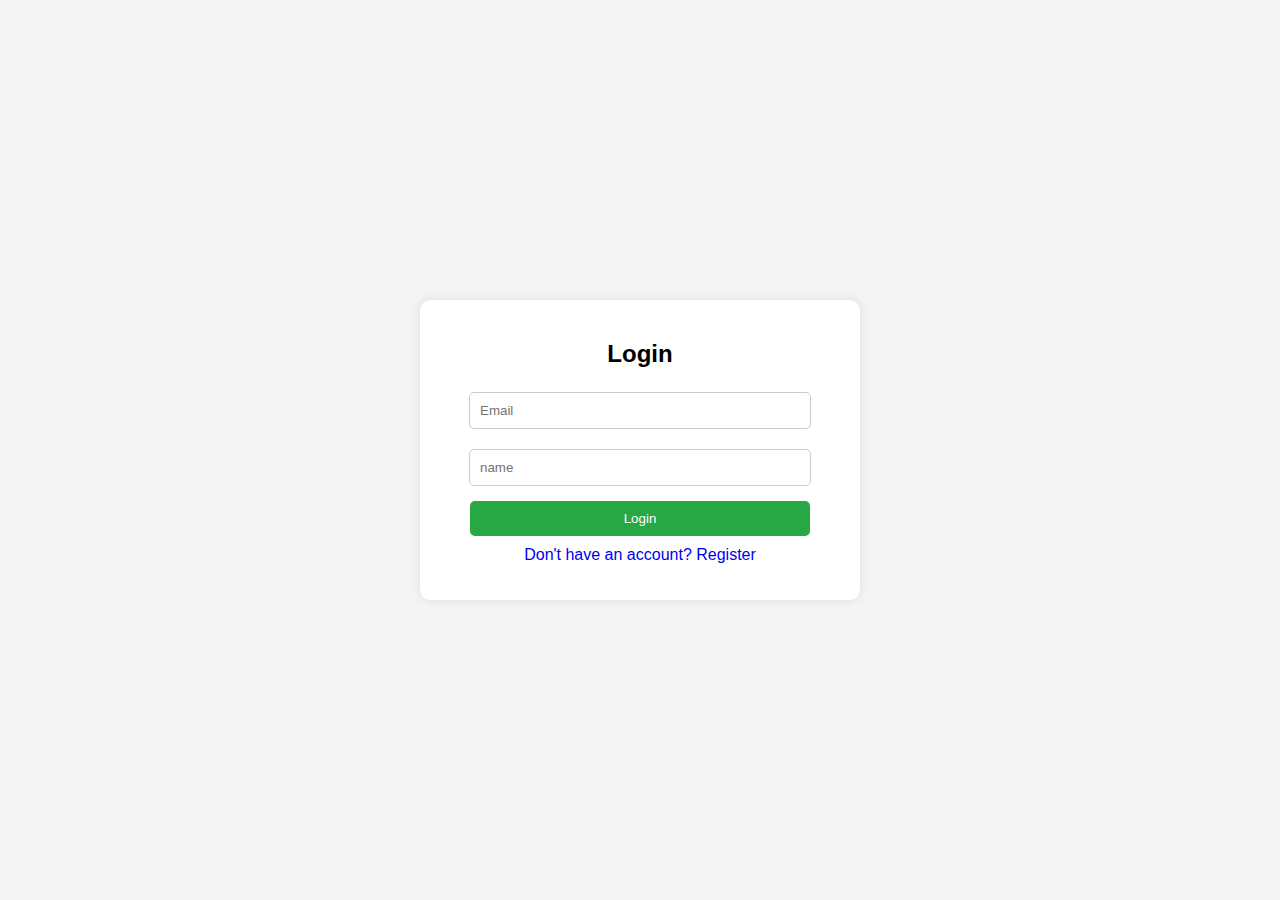
<file: index.html>
<!-- @format -->

<!DOCTYPE html>
<html lang="en">
  <head>
    <meta charset="UTF-8" />
    <meta name="viewport" content="width=device-width, initial-scale=1.0" />
    <title>Document</title>
    <link rel="stylesheet" href="movie.css" />
  </head>
  <body>
    <div class="container">
      <div id="loginForm">
        <h2>Login</h2>
        <div class="form-input">
          <input type="email" id="log-email" placeholder="Email" required />
        </div>
        <div class="form-input">
          <input type="text" id="log-name" placeholder="name" required />
        </div>
        <button id="login-btn">Login</button>
        <p class="toggle">
          <a href="signup.html">Don't have an account? Register</a>
        </p>
      </div>
    </div>

    <script>
      let logBtn = document.getElementById("login-btn");

      logBtn.addEventListener("click", (e) => {
        e.preventDefault();
        let gmailInp = document.getElementById("log-email").value.trim();
        let nameInp = document.getElementById("log-name").value.trim();

        let users = JSON.parse(localStorage.getItem("users")) || [];
        let storeuser = users.find(
          (user) => user.regiEmail === gmailInp && user.regiName === nameInp
        );
        if (storeuser) {
          alert("login");
          localStorage.setItem("loginuser", JSON.stringify(storeuser));
          window.location.href = "dashboard.html";
        } else {
          alert("Not Found");
        }
      });
    </script>
  </body>
</html>
</file>
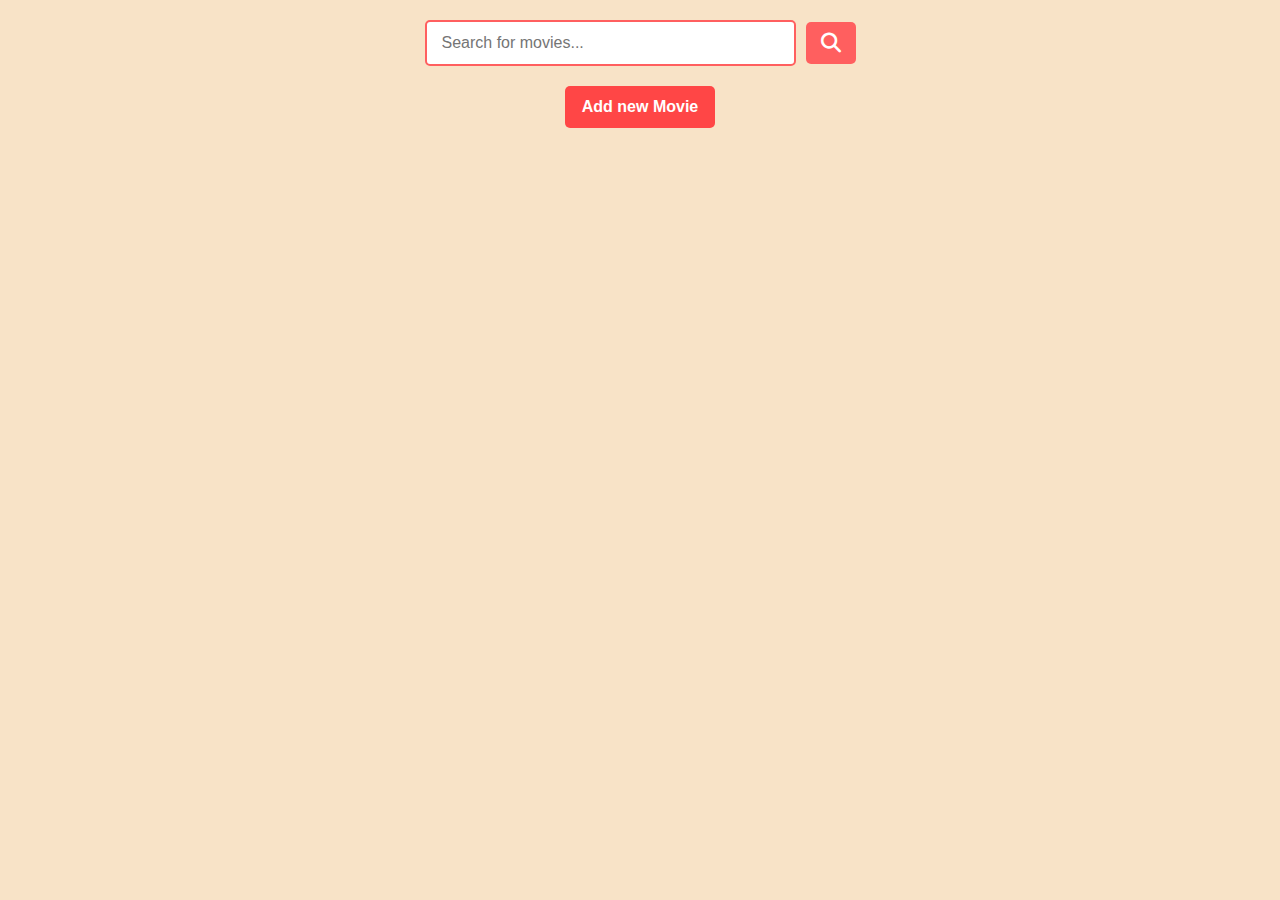
<file: dashboard.html>
<!-- @format -->

<!DOCTYPE html>
<html lang="en">
  <head>
    <meta charset="UTF-8" />
    <meta name="viewport" content="width=device-width, initial-scale=1.0" />
    <title>Document</title>

    <link rel="stylesheet" href="https://cdnjs.cloudflare.com/ajax/libs/font-awesome/6.7.2/css/all.min.css" integrity="sha512-Evv84Mr4kqVGRNSgIGL/F/aIDqQb7xQ2vcrdIwxfjThSH8CSR7PBEakCr51Ck+w+/U6swU2Im1vVX0SVk9ABhg==" crossorigin="anonymous" referrerpolicy="no-referrer" />
  </head>
  <body>
    <style>
      /* General Styles */
      body {
        margin: 0;
        padding: 0;
        text-align: center;
        background-color: #f8e3c7;
        font-family: Arial, sans-serif;
      }

      /* Header */
      #header {
        width: 100%;
        height: 60px;
        display: flex;
        align-items: center;
        justify-content: center;
        font-size: 22px;
        font-weight: bold;
        background-color: rgb(250, 165, 253);
        color: black;
        box-shadow: 0 2px 10px rgba(0, 0, 0, 0.1);
      }

      /* Search Bar & Buttons Container */
      #search-container {
        display: flex;
        justify-content: center;
        align-items: center;
        gap: 10px;
        margin: 20px 0;
      }

      /* Input Field */
      input {
        width: 350px;
        height: 40px;
        padding-left: 15px;
        font-size: 16px;
        border: 2px solid #ff5f5f;
        border-radius: 5px;
        outline: none;
        transition: 0.3s ease-in-out;
      }

      /* Input Focus Effect */
      input:focus {
        border-color: #d82a2a;
        box-shadow: 0 0 5px rgba(216, 42, 42, 0.5);
      }
      #search-container {
        display: flex;
        justify-content: center;
        align-items: center;
        gap: 10px;
        margin: 20px 0;
      }

      #search-container input {
        width: 350px;
        height: 40px;
        font-size: 16px;
        border: 2px solid #ff5f5f;
        border-radius: 5px;
        outline: none;
        transition: 0.3s;
      }

      #search-container input:focus {
        border-color: #d82a2a;
        box-shadow: 0 0 5px rgba(216, 42, 42, 0.5);
      }

      #search-container button {
        font-size: 20px;
        background-color: #ff5f5f;
        color: white;
        height: 42px;
        width: 50px;
        border-radius: 5px;
        border: none;
        cursor: pointer;
        display: flex;
        justify-content: center;
        align-items: center;
        transition: 0.3s;
      }

      #search-container button:hover {
        background-color: #d82a2a;
      }

      #newMovie {
        width: 150px;
        height: 42px;
        font-size: 16px;
        font-weight: bold;
        border: none;
        border-radius: 5px;
        background-color: #ff4646;
        color: white;
        cursor: pointer;
        transition: 0.3s;
      }

      #newMovie:hover {
        background-color: #d82a2a;
      }

      #newMovie {
        width: 150px;
        height: 42px;
        font-size: 16px;
        font-weight: bold;
        border: none;
        border-radius: 5px;
        background-color: #ff4646;
        color: white;
        cursor: pointer;
        transition: 0.3s;
      }

      #newMovie:hover {
        background-color: #d82a2a;
      }

      #maincontainer {
        display: flex;
        flex-wrap: wrap;
        justify-content: center;
        gap: 20px;
        padding: 20px;
      }

      #card-cont {
        width: 250px;
        height: 380px;
        background: #fff;
        border-radius: 10px;
        box-shadow: 0 4px 8px rgba(0, 0, 0, 0.2);
        text-align: center;
        padding: 15px;
        transition: 0.3s ease-in-out;
      }

      #card-cont:hover {
        transform: scale(1.05);
      }

      #card-cont img {
        width: 100%;
        height: 180px;
        border-radius: 10px 10px 0 0;
      }

      .title {
        font-size: 18px;
        font-weight: bold;
        margin: 8px 0;
        color: black;
      }

      #card-cont p {
        font-size: 14px;
        color: #555;
        margin: 5px 0;
        line-height: 1.4;
      }

      #Booking {
        padding: 10px;
        width: 100%;
        font-size: 18px;
        font-weight: bold;
        border: none;
        border-radius: 5px;
        background-color: rgb(250, 74, 74);
        color: white;
        cursor: pointer;
        transition: 0.3s;
      }

      #Booking:hover {
        background-color: #d82a2a;
      }
      #inputVal {
        height: 30px;
      }
      #popUpNames {
        width: 100%;
        height: 30px;
        margin: 0px auto;

        font-size: x-large;
        height: 40px;
        display: flex;
        justify-content: center;
        gap: 20px;
        align-items: center;

        background-color: #d82a2a;
      }
    </style>

    <!-- <div id="divContainer"></div> -->

    <div id="search-container">
      <input type="text" id="inputVal" placeholder="Search for movies..." />
      <button id="searchBtn">
        <i class="fa-solid fa-magnifying-glass"></i>
      </button>
    </div>

    <button id="newMovie">Add new Movie</button>
    <div id="maincontainer"></div>


    <script src="movie.js"></script>
  </body>
</html>
</file>
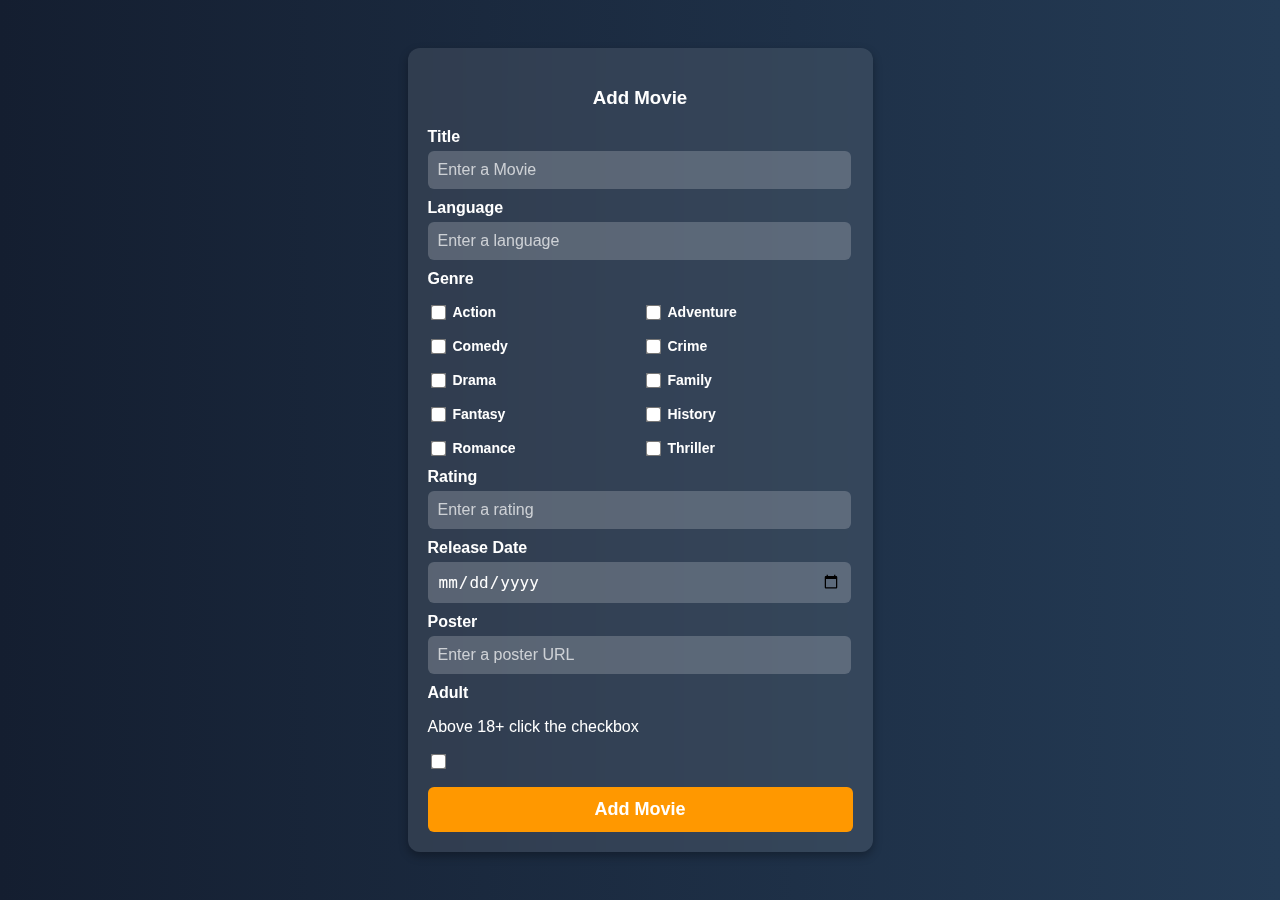
<file: form.html>
<!-- @format -->

<!DOCTYPE html>
<html lang="en">
  <head>
    <meta charset="UTF-8" />
    <meta name="viewport" content="width=device-width, initial-scale=1.0" />
    <title>Document</title>
  </head>
  <body>
    <style>
      body {
        font-family: "Poppins", sans-serif;
        background: linear-gradient(to right, #141e30, #243b55);
        color: #fff;
        display: flex;
        justify-content: center;
        align-items: center;
        height: 100vh;
        margin: 0;
      }

      #addmovieform {
        background: rgba(255, 255, 255, 0.1);
        backdrop-filter: blur(10px);
        padding: 20px;
        border-radius: 12px;
        box-shadow: 0 4px 10px rgba(0, 0, 0, 0.3);
        width: 425px;
      }

      label {
        display: block;
        font-weight: bold;
        margin-top: 10px;
      }

      input[type="text"],
      input[type="number"],
      input[type="url"],
      input[type="date"] {
        width: 95%;
        padding: 10px;
        margin-top: 5px;
        border: none;
        border-radius: 6px;
        background: rgba(255, 255, 255, 0.2);
        color: #fff;
        font-size: 16px;
        outline: none;
      }

      input::placeholder {
        color: rgba(255, 255, 255, 0.7);
      }

      #genre-container {
        display: grid;
        grid-template-columns: repeat(2, 1fr);
        gap: 5px;
        margin-top: 5px;
      }

      #genre-container label {
        display: flex;
        align-items: center;
        gap: 5px;
        font-size: 14px;
      }

      input[type="checkbox"] {
        accent-color: #ff9800;
        transform: scale(1.2);
      }

      #addMovieBtn {
        width: 100%;
        padding: 12px;
        background: #ff9800;
        border: none;
        color: #fff;
        font-size: 18px;
        font-weight: bold;
        border-radius: 6px;
        margin-top: 15px;
        cursor: pointer;
        transition: 0.3s;
      }

      #addMovieBtn:hover {
        background: #e68900;
      }

      h3 {
        text-align: center;
      }
    </style>

    <form id="addmovieform">
      <div id="container">
        <h3>Add Movie</h3>

        <label for="title">Title</label>
        <input
          type="text"
          name="title"
          id="title"
          placeholder="Enter a Movie"
          required
        />

        <label for="language">Language</label>
        <input
          type="text"
          name="language"
          id="language"
          placeholder="Enter a language"
          required
        />

        <label>Genre</label>
        <div id="genre-container">
          <label
            ><input type="checkbox" name="genre" value="28" /> Action</label
          >
          <label
            ><input type="checkbox" name="genre" value="12" /> Adventure</label
          >
          <label
            ><input type="checkbox" name="genre" value="35" /> Comedy</label
          >
          <label><input type="checkbox" name="genre" value="80" /> Crime</label>
          <label><input type="checkbox" name="genre" value="18" /> Drama</label>
          <label
            ><input type="checkbox" name="genre" value="10751" /> Family</label
          >
          <label
            ><input type="checkbox" name="genre" value="14" /> Fantasy</label
          >
          <label
            ><input type="checkbox" name="genre" value="36" /> History</label
          >
          <label
            ><input type="checkbox" name="genre" value="10749" /> Romance</label
          >
          <label
            ><input type="checkbox" name="genre" value="53" /> Thriller</label
          >
        </div>

        <label for="rating">Rating</label>
        <input
          type="number"
          name="rating"
          id="rating"
          min="0"
          max="9"
          step="1"
          placeholder="Enter a rating"
          required
        />

        <label for="release_date">Release Date</label>
        <input type="date" name="release_date" id="release_date" required />

        <label for="poster">Poster</label>
        <input
          type="url"
          name="poster"id="poster"  placeholder="Enter a poster URL" required/>

        <div>
          <label for="adult">Adult</label>
          <p>Above 18+ click the checkbox</p>
          <input type="checkbox" name="adult" id="adult" />
        </div>
        <button id="addMovieBtn">Add Movie</button>
      </div>
    </form>

    <script>
      let addMov = document.getElementById("addMovieBtn");
      console.log(addMov);

      addMov.addEventListener("click", (e) => {
        e.preventDefault();

        let newMovie = new XMLHttpRequest();
        newMovie.open("POST", "https://mimic-server-api.vercel.app/movies");
        newMovie.setRequestHeader("Content-Type", "application/json");


  let title = document.getElementById("title").value;

let language = document.getElementById("language").value;

let  releasedate = document.getElementById("release_date").value;

let rating = document.getElementById("rating").value;

let poster = document.getElementById("poster").value;

  let adult = document.getElementById("adult")


  let gener = [...document.querySelectorAll('input[name="genre"]:checked')].map(checkbox=> parseInt(checkbox.value));
      
  
  let newMovda={
        "adult": adult?adult.checked:false,
        "genre_ids": gener,
        "original_language": language,
        "poster_path": poster,
        "release_date": releasedate,
        "title": title,
        "vote_average": rating
    };

    newMovie.send(JSON.stringify(newMovda))
       
      console.log(newMovda);
        
        
        alert("successfully add movie")
        
        window.location.href = "dashboard.html";


      });
    </script>
  </body>
</html>
</file>
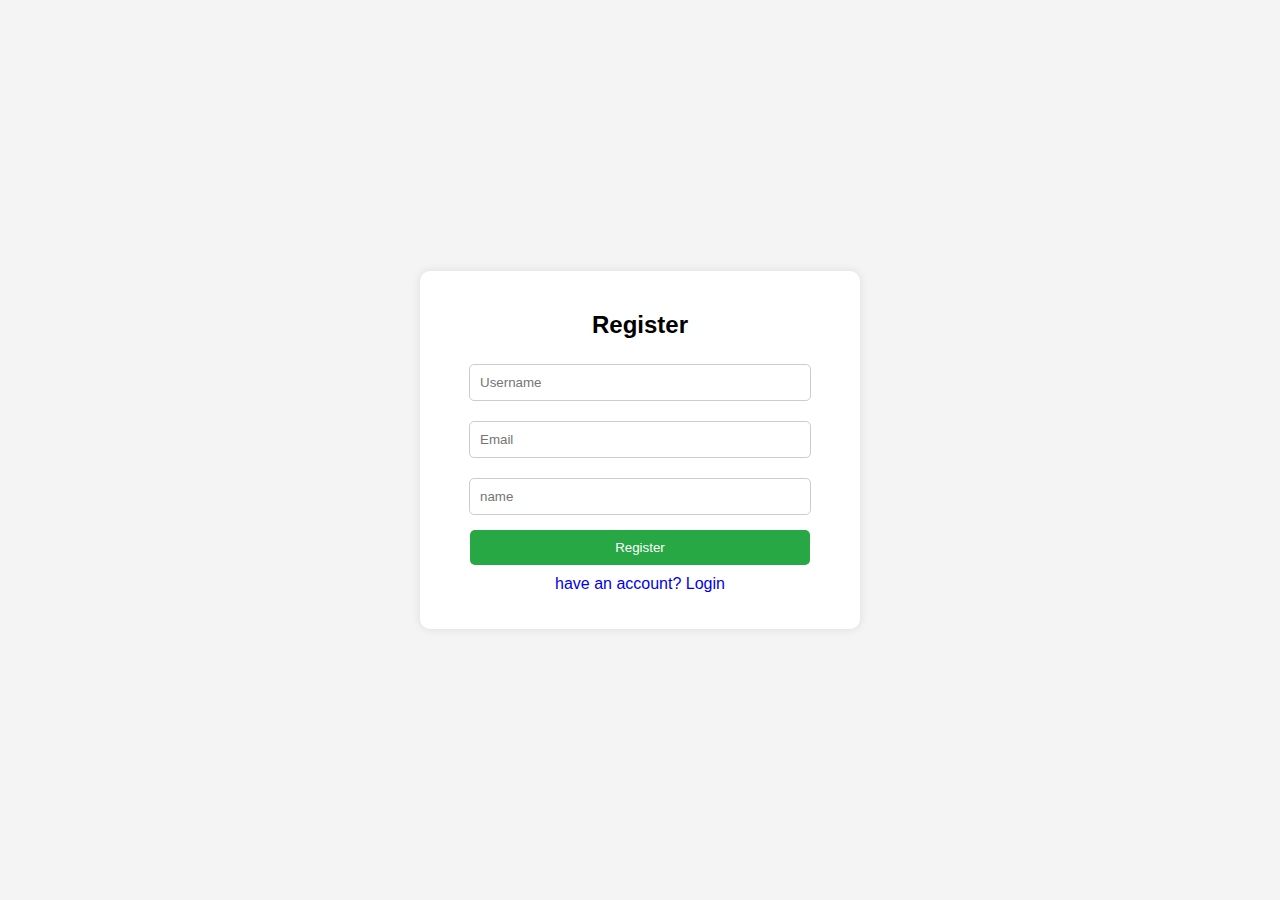
<file: index2.html>
<!-- @format -->

<!DOCTYPE html>
<html lang="en">
  <head>
    <meta charset="UTF-8" />
    <meta name="viewport" content="width=device-width, initial-scale=1.0" />
    <title>Document</title>
    <link rel="stylesheet" href="movie.css" />
  </head>
  <body>
    <div id="registerForm">
      <h2>Register</h2>

      <div class="form-input">
        <input type="text" id="reg-userName" placeholder="Username" required />
      </div>
      <div class="form-input">
        <input type="email" id="reg-email" placeholder="Email" required />
      </div>
      <div class="form-input">
        <input type="text" id="reg-name" placeholder="name" required />
      </div>
      <button id="register-btn">Register</button>
      <p class="toggle"><a href="index1.html">have an account? Login</a></p>
    </div>

    <script>
      let registerBtns = document.getElementById("register-btn");

      registerBtns.addEventListener("click", (e) => {
        e.preventDefault();

        let regiName = document.getElementById("reg-name").value.trim();
        let regiEmail = document.getElementById("reg-email").value.trim();
        let regiUserName = document.getElementById("reg-userName").value.trim();

        if (!regiName || !regiEmail || !regiUserName) {
          alert("fill details");
          return;
        }
        let users = JSON.parse(localStorage.getItem("users")) || [];

        let newuser = { regiName, regiEmail, regiUserName };
        users.push(newuser);
        localStorage.setItem("users", JSON.stringify(users));
        localStorage.setItem("loginuser", JSON.stringify(newuser));
        alert("Register");
        window.location.href = "index.html";
      });
    </script>
  </body>
</html>
</file>
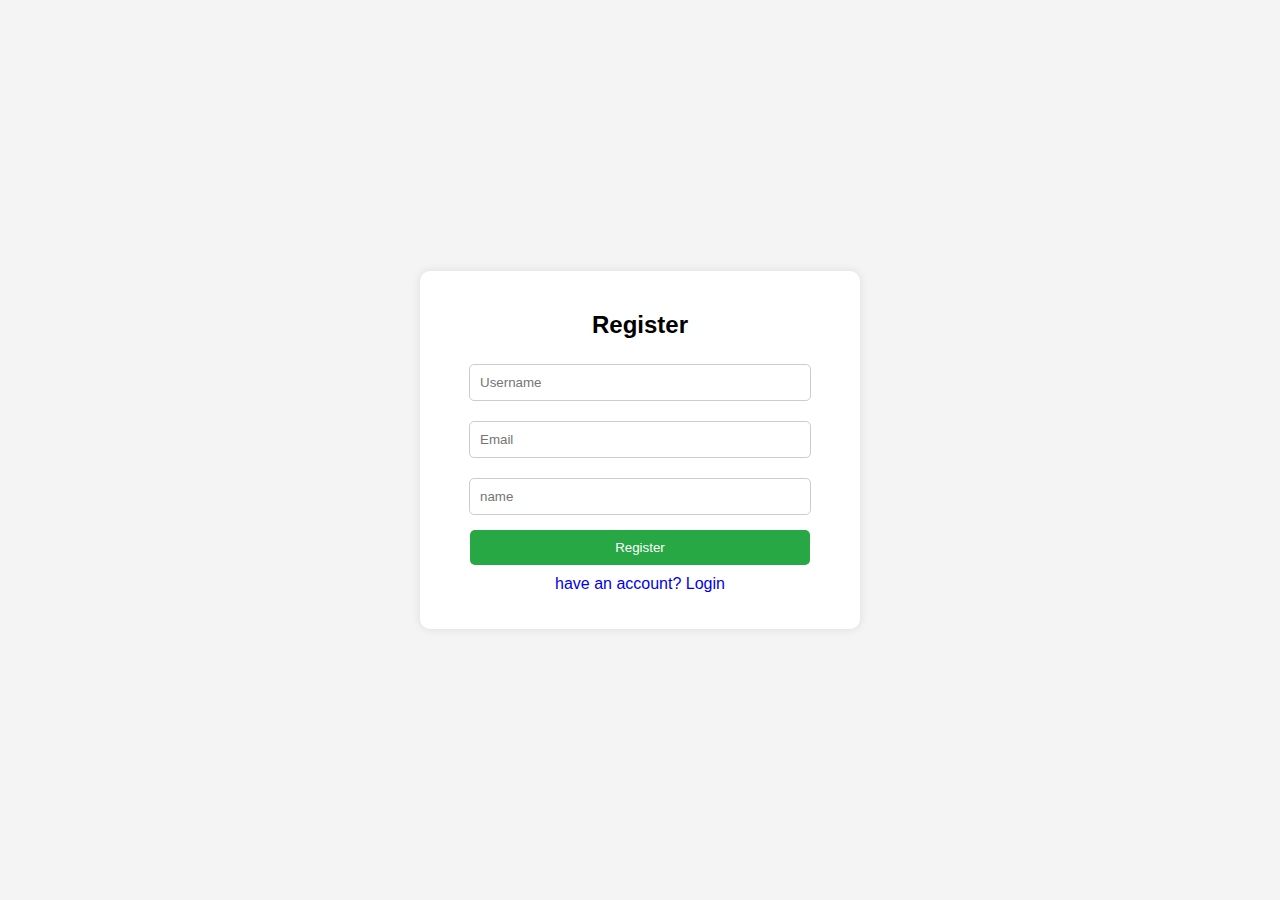
<file: signup.html>
<!-- @format -->

<!DOCTYPE html>
<html lang="en">
  <head>
    <meta charset="UTF-8" />
    <meta name="viewport" content="width=device-width, initial-scale=1.0" />
    <title>Document</title>
    <link rel="stylesheet" href="movie.css" />
  </head>
  <body>
    <div id="registerForm">
      <h2>Register</h2>

      <div class="form-input">
        <input type="text" id="reg-userName" placeholder="Username" required />
      </div>
      <div class="form-input">
        <input type="email" id="reg-email" placeholder="Email" required />
      </div>
      <div class="form-input">
        <input type="text" id="reg-name" placeholder="name" required />
      </div>
      <button id="register-btn">Register</button>
      <p class="toggle"><a href="index.html">have an account? Login</a></p>
    </div>

    <script>
      let registerBtns = document.getElementById("register-btn");

      registerBtns.addEventListener("click", (e) => {
        e.preventDefault();

        let regiName = document.getElementById("reg-name").value.trim();
        let regiEmail = document.getElementById("reg-email").value.trim();
        let regiUserName = document.getElementById("reg-userName").value.trim();

        if (!regiName || !regiEmail || !regiUserName) {
          alert("fill details");
          return;
        }
        let users = JSON.parse(localStorage.getItem("users")) || [];

        let newuser = { regiName, regiEmail, regiUserName };
        users.push(newuser);
        localStorage.setItem("users", JSON.stringify(users));
        localStorage.setItem("loginuser", JSON.stringify(newuser));
        alert("Register");
        window.location.href = "dashboard.html";
      });
    </script>
  </body>
</html>
</file>
<file: movie.css>
/** @format */

body {
  font-family: Arial, sans-serif;
  display: flex;
  justify-content: center;
  align-items: center;
  height: 100vh;
  margin: 0px;
  padding: 0px;
  background-color: #f4f4f4;
}
.container,
#registerForm {
  width: 400px;
  background: white;
  padding: 20px;
  border-radius: 10px;
  box-shadow: 0 0 10px rgba(0, 0, 0, 0.1);
  text-align: center;
}
.form-input {
  margin-bottom: 15px;
}
input {
  width: 80%;
  padding: 10px;
  margin-top: 5px;
  border: 1px solid #ccc;
  border-radius: 5px;
}
button {
  width: 85%;
  padding: 10px;
  background: #28a745;
  color: white;
  border: none;
  border-radius: 5px;
  cursor: pointer;
}
.toggle {
  margin-top: 10px;
  color: blue;
  cursor: pointer;
}

a {
  text-decoration: none;
}

#card-cont span {
  color: black;
}
</file>
